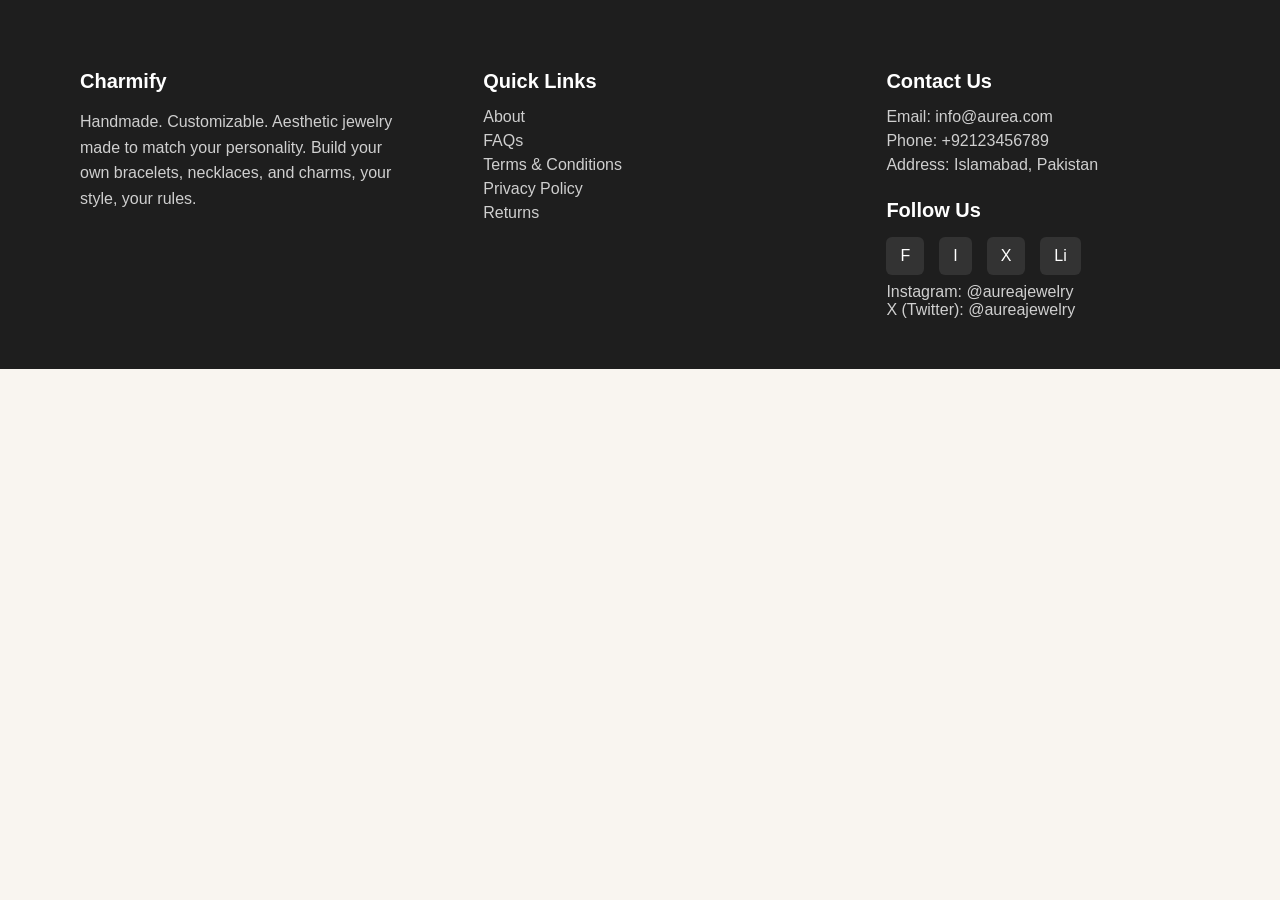
<file: footer.html>
<!DOCTYPE html>
<html lang="en">
<head>
    <meta charset="UTF-8">
    <title>Footer - Aurea</title>

    <style>
        body {
            background: #F9F5F0;
            margin: 0;
            font-family: Arial;
        }

        .footer {
            background: #1E1E1E;
            color: white;
            padding: 50px 80px;
            display: flex;
            justify-content: space-between;
        }

        .col {
            width: 28%;
        }

        .col h3 {
            font-size: 20px;
            margin-bottom: 15px;
        }

        .links p, .contact p {
            margin: 6px 0;
            color: #CFCFCF;
            cursor: pointer;
        }

        .links p:hover {
            text-decoration: underline;
        }

        .contact p {
            cursor: text;
        }

        .social-icons {
            display: flex;
            gap: 15px;
            margin-top: 12px;
        }

        .social-icons div {
            background: #333;
            padding: 10px 14px;
            border-radius: 6px;
        }

        .username {
            margin-top: 8px;
            color: #CFCFCF;
        }
    </style>

</head>

<body>

    <div class="footer">
        <div class="col">
            <h3>Charmify</h3>
            <p style="color:#CFCFCF; line-height:1.6;">
                Handmade. Customizable. Aesthetic jewelry made to match your personality.
                Build your own bracelets, necklaces, and charms, your style, your rules.
            </p>
        </div>

        <div class="col">
            <h3>Quick Links</h3>

            <div class="links">
                <p>About</p>
                <p>FAQs</p>
                <p>Terms & Conditions</p>
                <p>Privacy Policy</p>
                <p>Returns</p>
            </div>
        </div>
        <div class="col">
            <h3>Contact Us</h3>

            <div class="contact">
                <p>Email: info@aurea.com</p>
                <p>Phone: +92123456789
                <p>Address: Islamabad, Pakistan</p>
            </div>

            <h3 style="margin-top:25px;">Follow Us</h3>

            <div class="social-icons">
                <div>F</div>
                <div>I</div>
                <div>X</div>
                <div>Li</div>
            </div>

            <div class="username">
                Instagram: @aureajewelry
                <br>X (Twitter): @aureajewelry   
            </div>

        </div>
    </div>

</body>
</html>
</file>
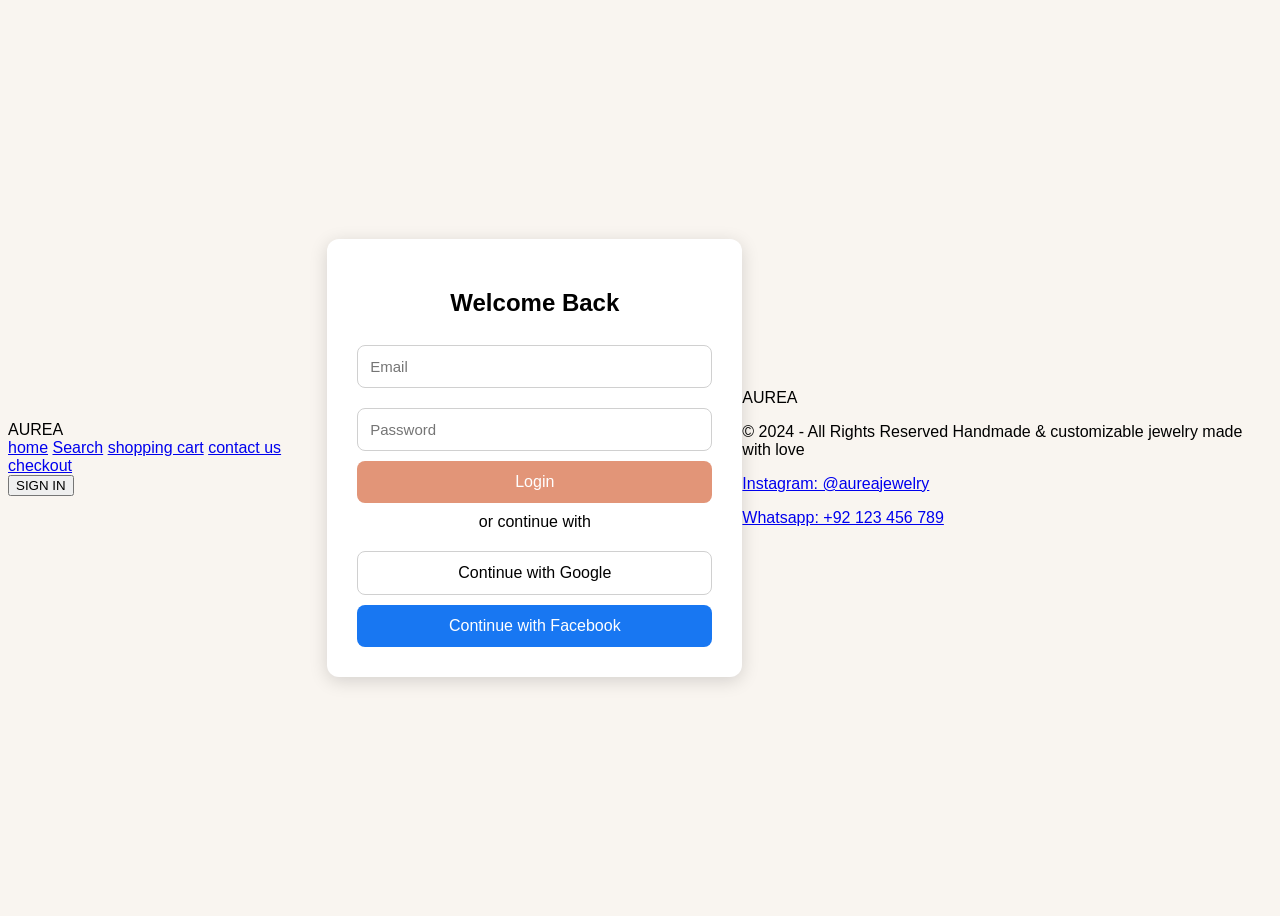
<file: logiin.html>
<header>
         <div class="header-left">AUREA</div>
         <div class="header-right">
            <nav>
                <a href="index.html">home</a>
                <a href="navigation.html">Search</a>
                <a href="cart.html">shopping cart</a>
                <a href="contact.html">contact us</a>
                <a href="checkout.html">checkout</a>
            </nav>
                <button class="sign-in-btn">SIGN IN</button>
         </div>

    </header>
<!DOCTYPE html>
<html lang="en">
<head>
    <meta charset="UTF-8">
    <title>Login – Aurea</title>
    <style>
        body {
            font-family: Arial;
            background: #F9F5F0;
            display: flex;
            justify-content: center;
            align-items: center;
            height: 100vh;
        }

        .box {
            background: white;
            width: 380px;
            padding: 30px;
            border-radius: 12px;
            box-shadow: 0 4px 18px rgba(0,0,0,0.15);
        }

        h2 {
            text-align: center;
            margin-bottom: 18px;
        }

        input {
            width: 100%;
            padding: 12px;
            margin: 10px 0;
            border: 1px solid #D0D0D0;
            border-radius: 8px;
            font-size: 15px;
        }

        input:focus {
            border-color: #E29578;
        }

        .btn {
            width: 100%;
            padding: 12px;
            background: #E29578;
            color: white;
            border: none;
            border-radius: 8px;
            font-size: 16px;
            cursor: pointer;
        }

        .btn:hover {
            background: #d47d63;
        }

        .social-btn {
            width: 100%;
            padding: 12px;
            border-radius: 8px;
            border: none;
            font-size: 16px;
            margin-top: 10px;
            cursor: pointer;
        }

        .google { background: #ffffff; border: 1px solid #D0D0D0; }
        .facebook { background: #1877F2; color: white; }
        .google:hover { background: #f0f0f0; }
        .facebook:hover { background: #0f5ec9; }

    </style>
</head>

<body>
    <div class="box">
        <h2>Welcome Back</h2>

        <input type="email" placeholder="Email" required>

        <input type="password" placeholder="Password" required>
        <button class="btn">Login</button>

        <p style="text-align:center; margin: 10px 0;">or continue with</p>
        <button class="social-btn google">Continue with Google</button>
        <button class="social-btn facebook">Continue with Facebook</button>
    </div>
</body>
</html>

<footer>
        <p>AUREA </p>
        <p> &copy; 2024 - All Rights Reserved  Handmade & customizable jewelry made with love</p>
        <div class="social-icons">
                    <a href="https://instagram.com/aureajewelry" target="_blank" class="social-icon">
                        <p class="instagram">Instagram: @aureajewelry</p>
                    </a>
                    <a href="https://wa.me/92123456789" target="_blank" class="social-icon">
                        <p class="whatsapp">Whatsapp: +92 123 456 789</p>
                    </a>
        </div>

   </footer>
</file>
